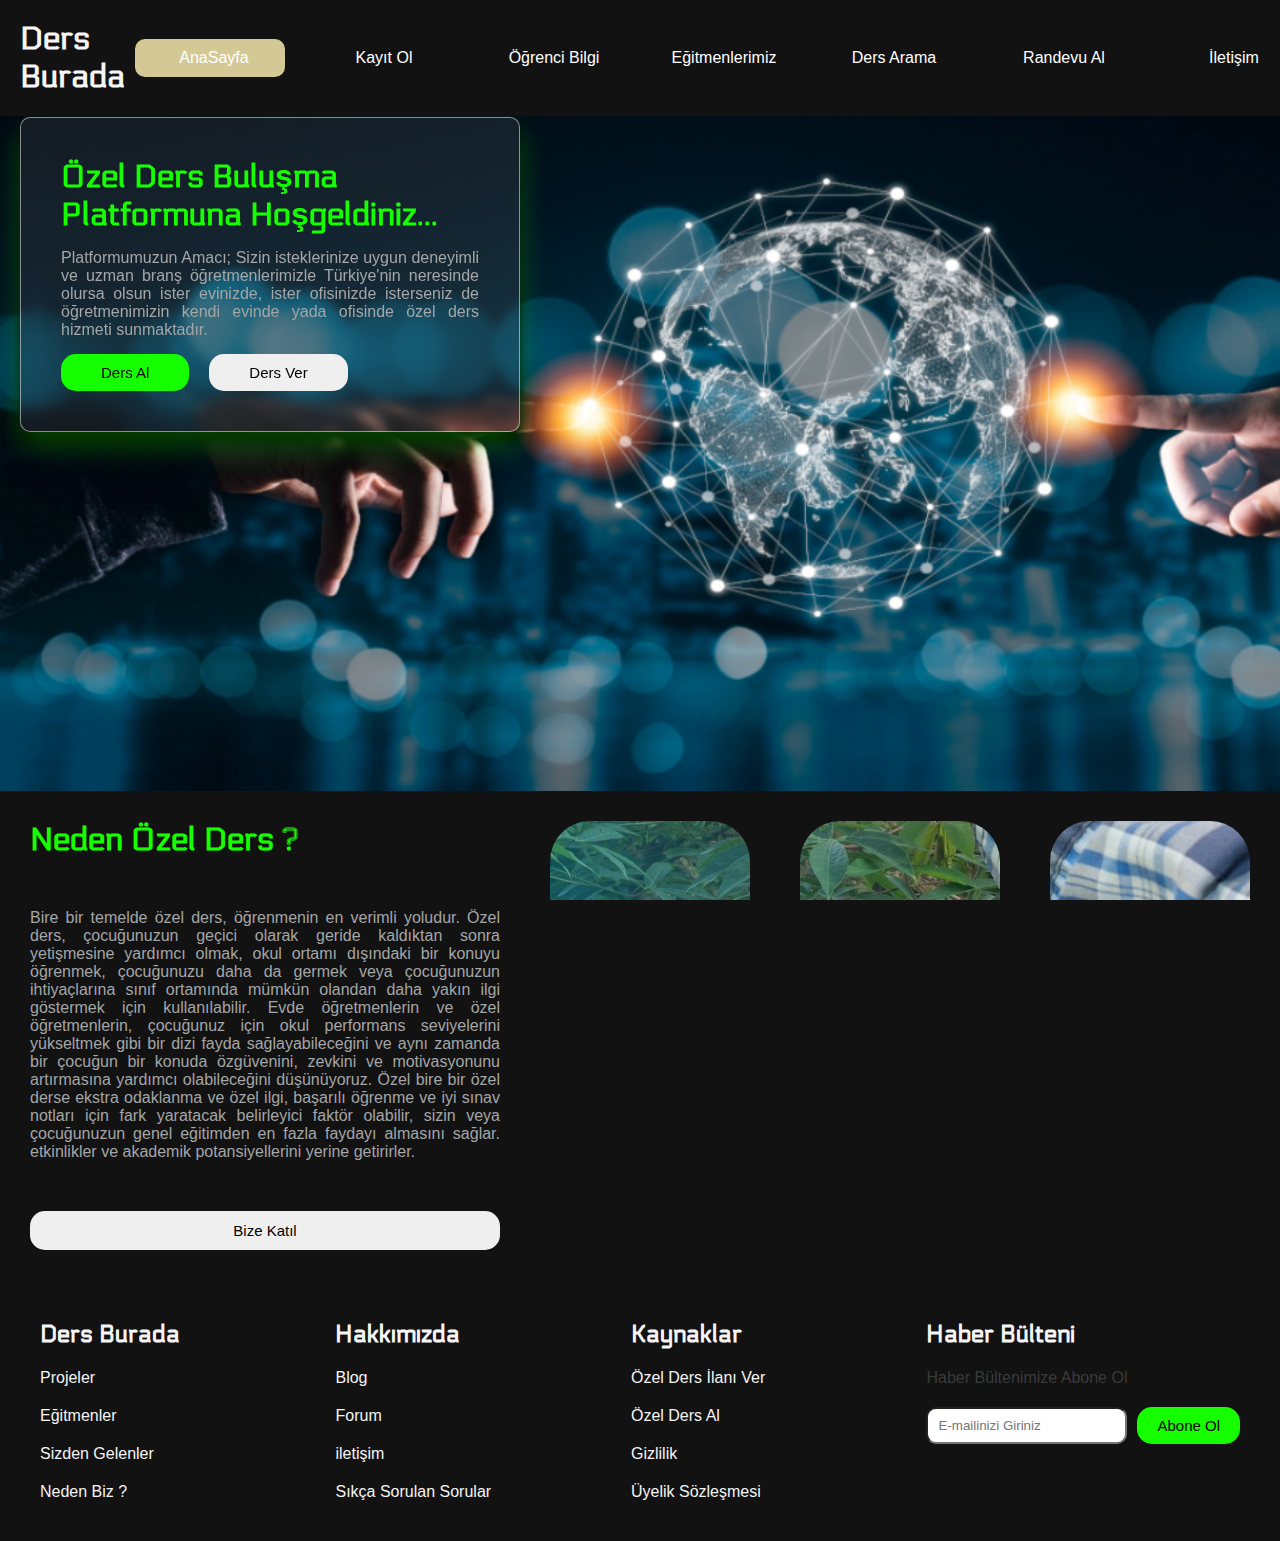
<file: Özel Ders Buluşma Platformu/index.html>
<!DOCTYPE html>
<html lang="en">

<head>
    <meta charset="UTF-8">
    <meta name="viewport" content="width=device-width, initial-scale=1.0">
    <title>Özel Ders Buluşma Platformu</title>
    <link rel="stylesheet" href="style.css">
    <link href="https://fonts.googleapis.com/css2?family=Montserrat:wght@200;400;500;600;700&display=swap"
    rel="stylesheet" />
    <link rel="stylesheet" href="https://cdn.jsdelivr.net/npm/bootstrap-icons@1.11.1/font/bootstrap-icons.css"
    integrity="sha384-4LISF5TTJX/fLmGSxO53rV4miRxdg84mZsxmO8Rx5jGtp/LbrixFETvWa5a6sESd" crossorigin="anonymous" />  
</head>

<body>
    <!--header Alanı-->
    <header>
        <h1><a href="/">Ders Burada</a></h1>
        <div class="menu-bar">
            <ul>
                 <li class="active"><a href="#"><i class="fas fa-home"></i>AnaSayfa</a></li>
                 <li class="#"><a href="kayıt.html"><i class="fas fa-user"></i>Kayıt Ol</a>
                    <div class="sub-menu-1">
                        <ul>
                            <li><a href="#">Kayıt Ol</a></li>
                            <li><a href="#">Giriş Yap</a></li>
                        </ul>
                    </div>
                 </li>  
                 <li><a href="öğrenci_profil.html"><i class="fas fa-lira-sign"></i>Öğrenci Bilgi</a></li>
                 <li><a href="Eğitmen.html"><i class="fas fa-edit"></i>Eğitmenlerimiz</a></li>
                 <li><a href="ders_arama.html"><i class="fas fa-phone"></i>Ders Arama</a></li>                
                 <li><a href="randevu.html"><i class="fas fa-phone"></i>Randevu Al</a></li>                
                 <li><a href="İletişim.html"><i class="fas fa-phone"></i>İletişim</a></li>                
            </ul>
        </div> 
    </header>
    <!-- Hero Alanı-->
    <div id="hero">
        <div class="hero-inner">
            <h1>Özel Ders Buluşma Platformuna Hoşgeldiniz...</h1>
            <p> Platformumuzun Amacı; Sizin isteklerinize uygun deneyimli ve uzman branş öğretmenlerimizle 
                Türkiye'nin neresinde olursa olsun ister evinizde, ister ofisinizde 
                isterseniz de öğretmenimizin kendi evinde yada ofisinde özel ders hizmeti sunmaktadır.
            </p>
            <div class="buttons">
                <button>Ders Al </button>
                <button>Ders Ver</button>
            </div>
        </div>
    </div>
    <!-- Main Alanı-->
    <main>
        <section id="image-sec">
            <div class="image-sec-info">
                <h1>Neden Özel Ders ? </h1>
                <p>Bire bir temelde özel ders, öğrenmenin en verimli yoludur. Özel ders, çocuğunuzun geçici olarak geride kaldıktan sonra yetişmesine yardımcı olmak, okul ortamı dışındaki bir konuyu öğrenmek, çocuğunuzu daha da germek veya çocuğunuzun ihtiyaçlarına sınıf ortamında mümkün olandan daha yakın ilgi göstermek için kullanılabilir.
                    Evde öğretmenlerin ve özel öğretmenlerin, çocuğunuz için okul performans seviyelerini yükseltmek gibi bir dizi fayda sağlayabileceğini ve aynı zamanda bir çocuğun bir konuda özgüvenini, zevkini ve motivasyonunu artırmasına yardımcı olabileceğini düşünüyoruz.                    
                    Özel bire bir özel derse ekstra odaklanma ve özel ilgi, başarılı öğrenme ve iyi sınav notları için fark yaratacak belirleyici faktör olabilir, sizin veya çocuğunuzun genel eğitimden en fazla faydayı almasını sağlar. etkinlikler ve akademik potansiyellerini yerine getirirler.       
                </p>
                <button>Bize Katıl</button>
            </div>
            <div class="images">
                <class class="window"></class>
                <class class="window"></class>
                <class class="window"></class>
            </div>
        </section>
    </main>
    <!-- footer -->
    <footer>
        <div class="footer-area">
            <div class="footer-links">
                <h2>Ders Burada</h2>
                <a href="">Projeler</a>
                <a href="">Eğitmenler</a>
                <a href="">Sizden Gelenler</a>
                <a href="">Neden Biz ?</a>
            </div>
            <div class="footer-links">
                <h2>Hakkımızda</h2>
                <a href="">Blog</a>
                <a href="">Forum</a>
                <a href="">iletişim</a>
                <a href="">Sıkça Sorulan Sorular</a>
            </div>
            <div class="footer-links">
                <h2>Kaynaklar</h2>
                <a href="">Özel Ders İlanı Ver</a>
                <a href="">Özel Ders Al</a>
                <a href="">Gizlilik</a>
                <a href="">Üyelik Sözleşmesi</a>
            </div>
            <div class="footer-links">
                <h2>Haber Bülteni</h2>
                <p>Haber Bültenimize Abone Ol</p>
                <div class="field">
                    <input type="email" placeholder="E-mailinizi Giriniz">
                    <button>Abone Ol</button>
                </div>
            </div>
        </div>        
    </footer>
    <!--header Alanı Bitiş-->
    <script src="./main.js"></script>
</body>

</html>
</file>
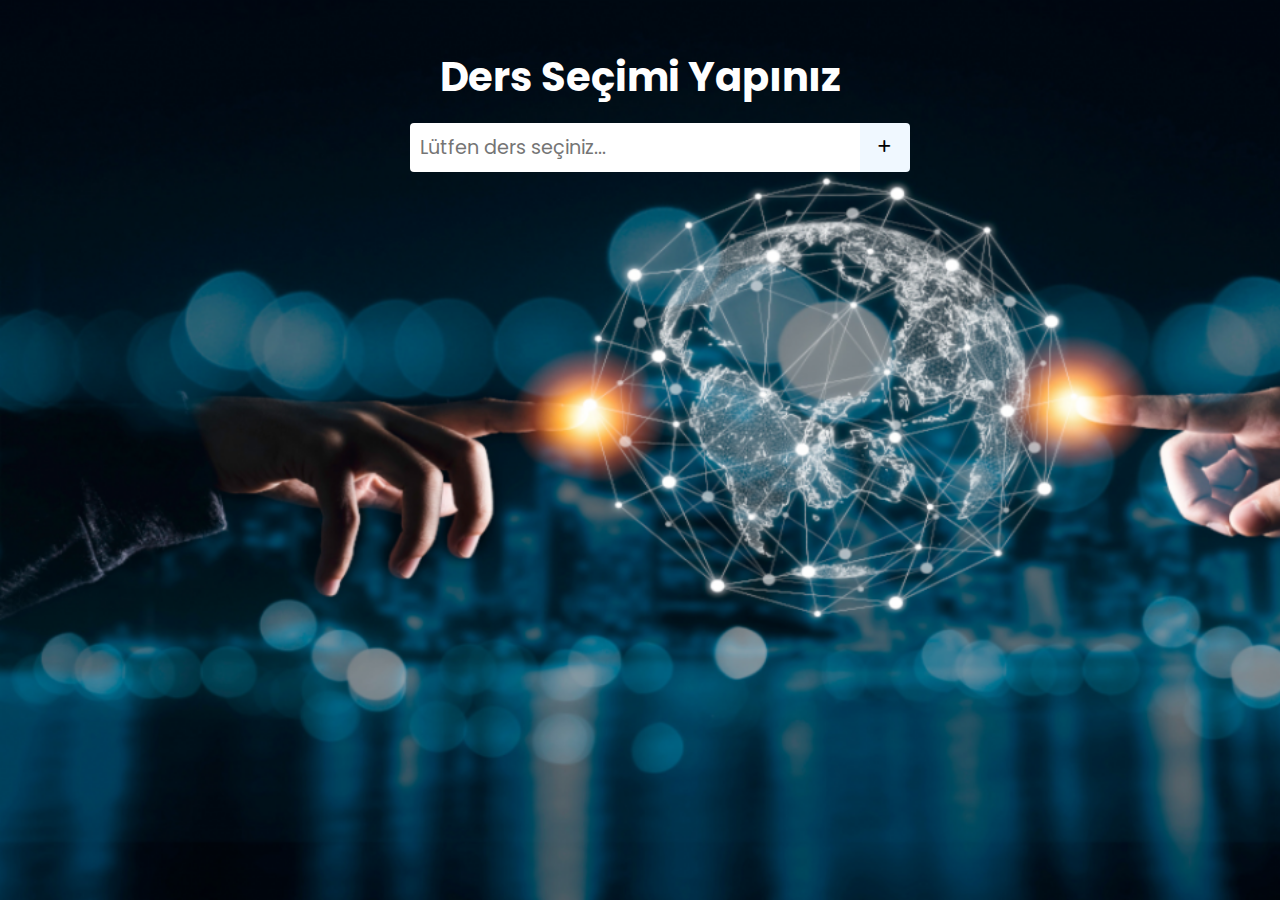
<file: Özel Ders Buluşma Platformu/ders_arama.html>
<!-- // 5. *Ders Arama Sayfası:* - - 
Farklı konularda ders veren eğitmenleri filtreleme seçenekleri 
Eğitmenlere ait profillere yönlendirme -->

<!DOCTYPE html>
<html lang="en">
  <head>
    <meta charset="UTF-8" />
    <meta name="viewport" content="width=device-width, initial-scale=1.0" />
    <title>Ders Arama Sayfası</title>
    <link
      rel="stylesheet"
      href="https://cdnjs.cloudflare.com/ajax/libs/font-awesome/6.5.1/css/all.min.css"
    />
    <link rel="stylesheet" href="ders_arama.css" />
  </head>
  <body>
    <div class="container">
      <form class="todo_form">
        <h1 class="todo_title">Ders Seçimi Yapınız</h1>
        <div class="todo_div">
          <input type="text" class="todo_input" placeholder="Lütfen ders seçiniz..." />
          <button type="submit" class="todo_btn"><i class="fa-solid fa-plus"></i></button>
        </div>
      </form>
      <div class="todo_container">      
      </div>
    </div>
    

    <script src="ders_arama.js"></script>
  </body>
</html>
</file>
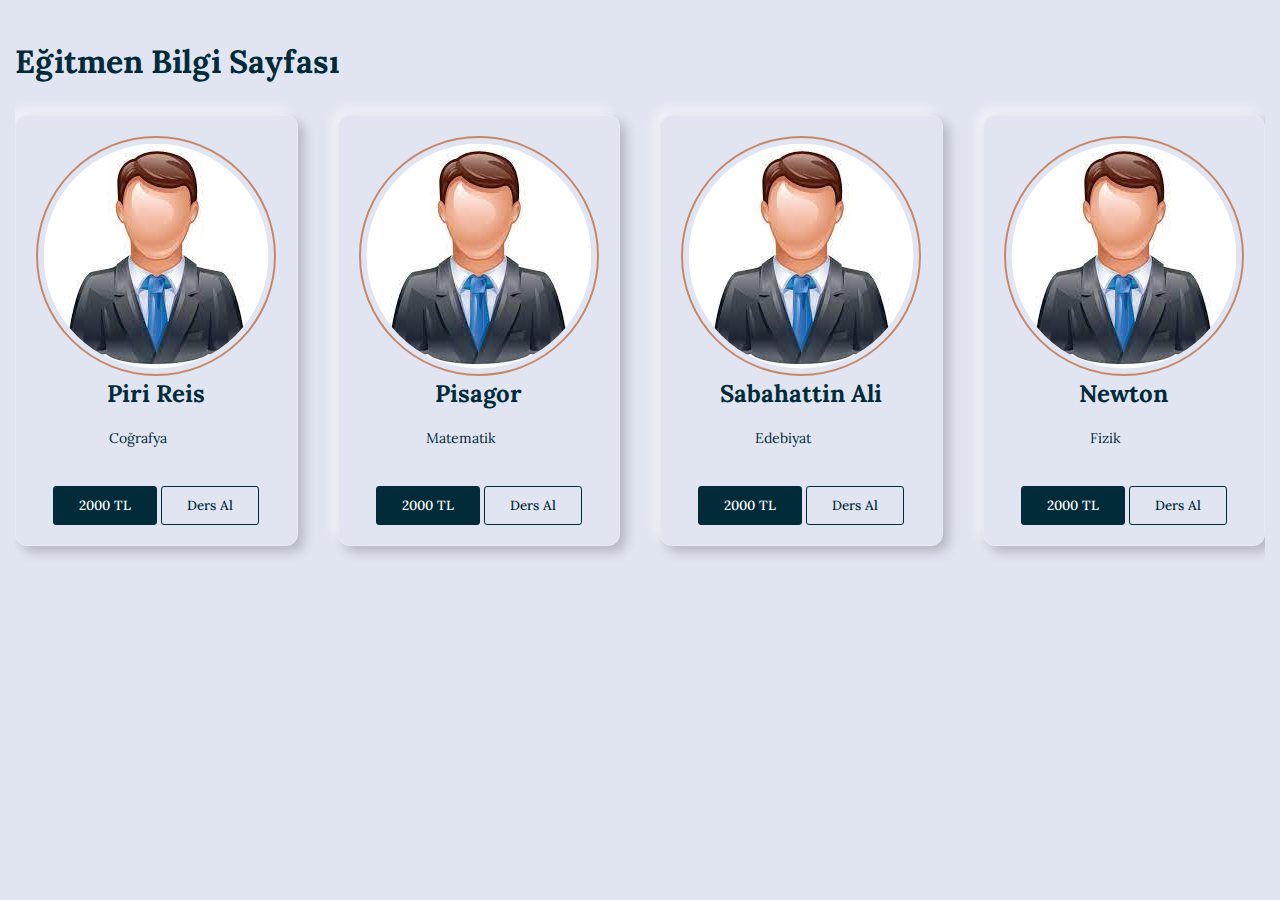
<file: Özel Ders Buluşma Platformu/Eğitmen.html>
<!DOCTYPE html>
<html lang="en">
<head>
    <meta charset="UTF-8">
    <meta name="viewport" content="width=device-width, initial-scale=1.0">
    <title>Eğitmen Bilgi Sayfası</title>
    <link rel="stylesheet" href="Eğitmen.css">
</head>
<body>
    <div class="container">
        <h2>Eğitmen Bilgi Sayfası</h2>
        <ul class="cards">
          <li class="card">
            <div>
              <img class="round" src="img/öğretmen.jpg" alt="user" />
              <h3 class="card-title">Piri Reis</h3>
              <div class="card-content">
                <p>Coğrafya</p>          
              </div>
            </div>
            <div class="buttons">
              <button class="primary">
                  2000 TL 
              </button>
              <button class="primary ghost">
                  Ders Al
              </button>
          </div>
          </li>
          
           <li class="card">
            <div><img class="round" src="img/öğretmen.jpg" alt="user" />
              <h3 class="card-title">Pisagor</h3>
              <div class="card-content">
                <p>Matematik</p>
              </div>
            </div>
            <div class="buttons">
              <button class="primary">
                  2000 TL 
              </button>
              <button class="primary ghost">
                  Ders Al
              </button>
          </div>
          </li>
           <li class="card">
            <div>
              <img class="round" src="img/öğretmen.jpg" alt="user" />
              <h3 class="card-title">Sabahattin Ali</h3>
              <div class="card-content">
                <p>Edebiyat</p>
              </div>
            </div>
            <div class="buttons">
              <button class="primary">
                  2000 TL 
              </button>
              <button class="primary ghost">
                  Ders Al
              </button>
          </div>
          </li>
           <li class="card">
            <div>
              <img class="round" src="img/öğretmen.jpg" alt="user" />
              <h3 class="card-title">Newton</h3>
              <div class="card-content">
                <p>Fizik</p>
              </div>
            </div>
            <div class="buttons">
              <button class="primary">
                  2000 TL 
              </button>
              <button class="primary ghost">
                  Ders Al
              </button>
              <li class="card">
                <div>
                  <img class="round" src="img/öğretmen.jpg" alt="user" />
                  <h3 class="card-title">Marie Curie</h3>
                  <div class="card-content">
                    <p>Kimya</p>
                  </div>
                </div>
                <div class="buttons">
                  <button class="primary">
                      2000 TL 
                  </button>
                  <button class="primary ghost">
                      Ders Al
                  </button>
          </div>
          </li>
        </ul>
      </div>
</body>
</html>
</file>
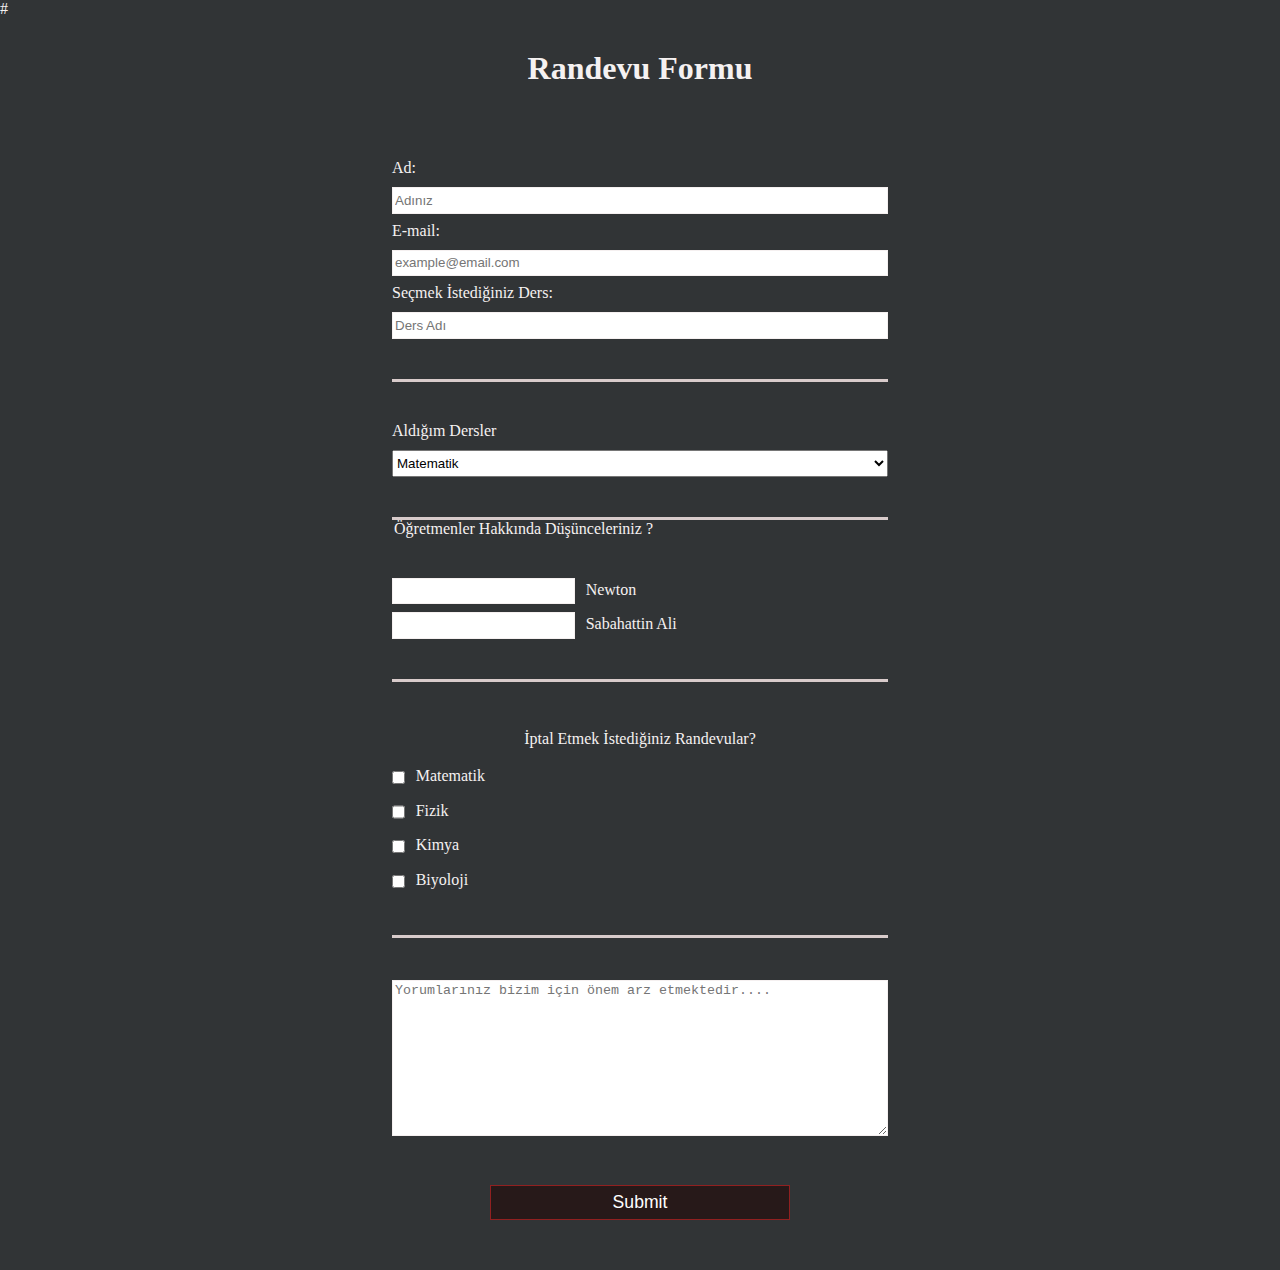
<file: Özel Ders Buluşma Platformu/randevu.html>
# <!-- 6. *Randevu Yönetim Sayfası:* - - 
    # Öğrencinin veya eğitmenin aldığı/verdiği derslerin görüntülendiği bölüm veya 
    # takvim 
    # Randevu iptali veya onaylama seçenekleri  -->

<!DOCTYPE html>
<html>
  <head>
    <meta charset="UTF-8">
    <title>Randevu Formu</title>
    <link rel="stylesheet" href="randevu.css" />
  </head>
  <body>
    <main>
      <h1 id="title">Randevu Formu</h1>     
      <form method="post" action="https::register-demo.freecodecamp.org" id="survey-form">
        <fieldset>
        <label for="name" id="name-label">Ad: <input id="name" type="text" placeholder="Adınız" required></label>
        <label for="email" id="email-label">E-mail: <input id="email" type="email" placeholder="example@email.com" required></label>
        <label for="ders" id="ders-label">Seçmek İstediğiniz Ders: <input id="ders" type="text" placeholder="Ders Adı" required></label>
        </fieldset>
        <fieldset>
        <label for="dropdown"> Aldığım Dersler
          <select id="dropdown">
            <option>Matematik</option>
            <option>Fizik</option>
            <option>Kimya</option>
            <option>Biyoloji</option>
          </select>
        </label>
        </fieldset>
        <fieldset>
        <legend>Öğretmenler Hakkında Düşünceleriniz ? </legend>
        <label ><input class="inline" > Newton</label>
        <label ><input class="inline" > Sabahattin Ali</label>
        </fieldset>
        <fieldset>
        <p>İptal Etmek İstediğiniz Randevular?</p>
        <label for="action"><input id="action" class="inline" value="0" type="checkbox"> Matematik</label>
        <label for="rpg"><input id="rpg" class="inline" value="1" type="checkbox"> Fizik</label>
        <label for="horror"><input id="horror" class="inline" value="2" type="checkbox"> Kimya</label>
        <label for="puzzle"><input id="puzzle" class="inline" value="3" type="checkbox"> Biyoloji</label> 
        </fieldset>
        <fieldset>
        <textarea placeholder="Yorumlarınız bizim için önem arz etmektedir...." rows="10"></textarea>
        </fieldset>
        <label for="submit"><input id="submit" type="submit"></label>
      </form>
    </main>
    
  </body>
</html>
</file>
<file: Özel Ders Buluşma Platformu/style.css>
@import url("https://fonts.googleapis.com/css2?family=Electrolize&family=Inter:wght@100;200;300;400;500;600;700;800;900&family=Montserrat:ital,wght@0,300;0,400;0,500;0,600;1,600&family=Poppins:ital,wght@0,100;1,200&display=swap");

* {
  margin: 0;
  padding: 0;
  box-sizing: border-box;
}

/*menu bar*/

.menu-bar {  
  text-align: center;
}
.menu-bar ul{
  display: inline-flex;
  list-style: none;     
}
.menu-bar ul li{
  width: 150px;
  margin: 10px;
  padding: 10px;
}
.menu-bar ul li a{
  text-decoration: none;
  color: #fff;
}
.active, .menu-bar ul li:hover {
  background:#d4c995;
  border-radius: 10px;
}
.menu-bar .fas {
  margin-right: 8px;
}
.sub-menu-1{
  display: none;
}
.menu-bar ul li:hover .sub-menu-1{
  display: block;
  position: absolute;
  background:#23282a;
  margin-top: 15px;
  margin-left: -15px;
  font-size:15px;    
}
.menu-bar ul li:hover .sub-menu-1 ul{
  display: block;    
}
.menu-bar ul li:hover .sub-menu-1 ul li{
  width: 150px;
  padding: 10px;
  border-bottom: 1px dotted #fff;
  background: transparent;
  text-align: left;
  border-radius: 0%;
  cursor: pointer;
}
.menu-bar ul li:hover .sub-menu-1 ul li a:hover {
  color: #b2ff00;
}

/* değişken*/
:root {
  --white: #f5f5f5;
  --black: #121212;
  --green: #16ff00;
  --green2: #15ff0047;
  --gray: #cdcccc3b;
}

/* Genel Etiket Stillendirmeleri*/
a {
  text-decoration: none;
  color: var(--white);
}

h1,
h2,
h3,
h4 {
  color: var(--white);
  font-family: "Electrolize", sans-serif;
}
p {
  color: var(--gray);
}

button {
  border: none;
  padding: 10px 20px;
  border-radius: 15px;
  font-size: 15px;
  cursor: pointer;
  transition: all .3s ease;
}
body {
  font-family: sans-serif;
  background-color: var(--black);
}

section{
  padding: 30px;
}

/* header alanı */

header {
  display: flex;
  justify-content: space-between;
  align-items: center;
  background-color: var(--black);
  position: sticky;
  top: 0;
  padding: 20px;
  z-index: 100;
}

nav {
  display: flex;
  gap: 20px;
}

.link {
  color: var(--green);
}

.nav-button {
  display: none;
}

/* footer alanı */

footer {
  background-color: var(--black);
  padding: 40px;
}

.footer-area {
  display: grid;
  grid-template-columns: 1fr 1fr 1fr 1fr;
}

.footer-links {
  display: flex;
  flex-direction: column;
  gap: 20px;
}

.footer-bottom {
  text-align: center;
  margin-top: 50px;
  border-top: 1px solid var(--gray);
  padding-top: 20px;
}

.field {
  display: flex;
  gap: 10px;
}

.field input {
  padding: 5px 10px;
  border-radius: 10px;
  max-height: 50px;
}

.field button {
  background-color: var(--green);
  white-space: nowrap;
}

/* hero alanı başlangıç*/

#hero {
  height: 75vh;
  background: url(./img/back.jpg);
  background-size: cover;
  background-repeat: no-repeat;
  display: flex;
  align-items: center;
  background-attachment: fixed; /* sayfa kayarken resim arka efekti sağlıyor*/
}
.hero-inner {
  max-width: 500px;
  display: flex;
  flex-direction: column;
  gap: 15px;
  margin-left: 20px;
  border: 1px solid rgb(255, 255, 255, 0.5);
  border-radius: 10px;
  padding: 40px;
  background-color: rgb(255, 255, 255, 0.08);
  backdrop-filter: blur(5px);
  align-items: justify;
  box-shadow: var(--green2) 0px 14px 28px, 0px 10px 10px; 
  position:absolute;
  top: 13%;
 
}
.hero-inner h1 {
  color: var(--green);
}
.hero-inner p {
  font-family:Arial, Helvetica, sans-serif;
  color:rgb(164, 166, 167);
  text-align: justify;
  
}
.buttons {
  display: flex;
  gap: 20px;
  cursor: pointer;
}
.buttons > button {
  padding: 10px 40px;
}

.buttons button:nth-child(1) {
  background-color: var(--green);
}
.buttons:hover {
  color: #d4c995;

}

/* main alanı */
#image-sec{
display: flex;
justify-content: space-between;
gap: 50px;
}
.image-sec-info{
  max-width: 600px;
  display: grid;
  gap: 50px;
}
.image-sec-info{
  font-weight: 35px;
}

.image-sec-info h1 {
  color: var(--green);
}

.image-sec-info p {
  font-family:Arial, Helvetica, sans-serif;
  color:rgb(164, 166, 167);
  text-align: justify;
}

.image-sec-info button:hover{
  border: 1px solid var(--green);
  background-color: var(--green2);
  color: var(--white);
}
.image-sec-info button{
  border: 1px solid transparent;
}

.images{
  display: grid;
  grid-template-columns: auto auto auto;
  gap: 50px;
}
.window{
  min-width: 200px;
  height: 400px;
  background: url(./img/sec2.jpg);
  background-size: cover;
  background-repeat: no-repeat;
  border-radius: 40px 40px 0 0;
  background-attachment: fixed;

}
.window:nth-child(2){
  border-radius: 40px;
}

/* responsive ayarları*/
@media (max-width: 800px) {
  .nav-button {
    display: block;
  }
  nav {
    display: none;
  }
  .toggle {
    display: flex;
    flex-direction: column;
    position: fixed;
    right: 0;
    top: 70px;
    background-color: var(--gray);
    padding: 20px;
    border-radius: 10px;
  }
  #hero{
    justify-content: center;
    align-items: center;
  }

}

@media (max-width: 1000px) {
  .footer-area {
    grid-template-columns: 1fr 1fr;
    row-gap: 50px;
    column-gap: 50px;
  }

  .footer-links {
    align-items: center;
  }
}


@media (max-width:1200px) {
  #image-sec{
    flex-direction: column;
    align-items: center;
  }
}
</file>
<file: Özel Ders Buluşma Platformu/ders_arama.css>
@import url("https://fonts.googleapis.com/css2?family=Poppins:wght@400;600;800&display=swap");

* {
  box-sizing: border-box;
  margin: 0;
  padding: 0;
  font-family: "Poppins", sans-serif;
}

body {
  display: flex;
  flex-direction: column;
  min-height: 100vh;
  color: #fff;
  /* background-color: var(--dark); */
  background: url(img/back.jpg); 
  background-size: cover;
}

.container {
  width: 500px;
  margin: 0 auto;
  display: flex;
  flex-direction: column;
}

.todo_form {
  display: flex;
  flex-direction: column;
  align-items: center;
  padding: 15px 20px;
  border-radius: 8px;
  margin-top: 32px;
}

.todo_title {
  font-size: 2.5rem;
}

.todo_div {
  display: flex;
  margin-top: 16px;
}

.todo_input {
  width: 450px;
  padding: 10px;
  font-size: 1.2rem;
  border-radius: 4px 0 0 4px;
  border: none;
  outline: none;
  margin-left: 40px;
}

.todo_btn {
  width: 50px;
  padding: 10px;
  font-size: 0.9rem;
  border-radius: 0 4px 4px 0;
  border: none;
  outline: none;
  background-color: aliceblue;
  cursor: pointer;
  transition: 0.3s ease all;
}

.todo_btn:hover {
  background-color: rgb(208, 225, 240);
}

.todo_container {
  display: flex;
  flex-direction: column;
  padding: 15px 20px;
  border-radius: 8px;
  margin-top: 16px;
}

.todo {
  width: 500px;
  background-color: #1f2937;
  font-size: 1.25rem;
  padding: 15px;
  border-radius: 10px;
  display: flex;
  align-items: center;
  justify-content: space-between;
}

.todo_left {
  position: relative;
  display: flex;
  align-items: center;
}

.todo_editInput {
  position: absolute;
  padding: 6px 8px;
  font-size: 1.2rem;
  border-radius: 4px 0 0 4px;
  border: none;
  outline: none;
  opacity: 0;
  pointer-events: none;
}

.todo_text,
.todo_edit {
  margin-left: 8px;
}

.todo_cb {
  width: 20px;
  height: 20px;
  margin-right: 5px;
  accent-color: #0b96bd;
}

.todo_cb:checked ~ .todo_text {
  text-decoration: line-through;
  color: gray;
}

.todo_right {
  position: relative;
}

.todo_delete {
  background-color: transparent;
  padding: 6px 8px;
  font-size: 1rem;
  color: white;
  border-radius: 4px 4px;
  border: none;
  outline: none;
  cursor: pointer;
  transition: 0.3s ease all;
}

.todo_delete:hover {
  color: crimson;
}

.todo_edit {
  background-color: transparent;
  padding: 6px 8px;
  font-size: 1rem;
  color: white;
  border-radius: 4px 4px;
  border: none;
  outline: none;
  cursor: pointer;
  transition: 0.3s ease all;
}

.todo_edit:hover {
  color: #0b96bd;
}

.todo_save {
  position: absolute;
  right: 0;
  background-color: transparent;
  padding: 6px 8px;
  font-size: 1rem;
  color: rgb(0, 195, 255);
  border-radius: 4px 4px;
  border: none;
  outline: none;
  cursor: pointer;
  transition: 0.3s ease all;
  opacity: 0;
  pointer-events: none;
}

.todo_save:hover {
  color: #0b96bd;
}

.todo.-edited .todo_delete , .todo.-edited .todo_edit{
  opacity: 0;
  pointer-events: none;
}

.todo.-edited .todo_save{
  opacity: 1;
  pointer-events: none;
}

.todo.-edited .todo_left .todo_editInput,
.todo.-edited .todo_right .todo_save {
  opacity: 1;
  pointer-events: all;
}
</file>
<file: Özel Ders Buluşma Platformu/Eğitmen.css>
@import url("https://fonts.googleapis.com/css?family=Lora:400,400i,700");

:root {
  --bg-color: rgb(225, 229,242);
  --color1: rgb(191, 219, 247);
  --color2: rgb(31, 122, 140);
  --color3: rgb(2, 43, 58);
  --white: rgb(255, 255, 255);
  --persian-orange: rgb(198, 136, 102);
}

*,
::before,
::after {
  box-sizing: border-box;
  padding: 0;
  margin: 0;
}

body {
  font: 16px / 24px 'Lora', sans-serif;
  background-color: var(--bg-color);
  color: var(--color3);
  margin: 50px 0;
}

.container {
  max-width: 1400px;
  padding: 0 15px;
  margin: 0 auto;
}

h2 {
  font-size: 2rem;
  margin-bottom: 1rem;
}

.cards {
  display: flex;
  padding: 25px 0;
  list-style: none;
  text-align: center;
  overflow-x: scroll;
  scroll-snap-type: x mandatory;
}

.card {
  display: flex;
  flex-direction: column;
  align-items: center;
	justify-content: center;
  flex: 0 0 100%;
  padding: 20px;
  background: var(--bg-color);
  border-radius: 12px;
  border: 1px solid rgba(255, 255, 255, 0.20);
  box-shadow: 6px 6px 12px 0 rgba(0, 0, 0, 0.2),
    -6px -6px 12px 0 rgba(255, 255, 255, 0.5);
  scroll-snap-align: start;
  transition: all 0.2s;
}

.card:not(last-child) {
  margin-right: 10px;
}

.card:hover {
  scale: 1.05;
}
.card .card-title {
  font-size: 1.5rem;
}

.card .round {
  border: 2px solid var(--persian-orange);
  border-radius: 50%;
  padding: .35rem;
}
.card .card-content {
  margin: 20px 0;
  max-width: 85%;
}
.card-content p {
  font-size: 0.88rem
}
button.primary {
	background-color: var(--color3);
	border: 1px solid var(--color3);
	border-radius: 3px;
	color: var(--white);
  font-family: inherit;
	font-weight: 500;
	padding: 10px 25px;
  margin-top: 1rem;
}

button.primary:hover {
  background: var(--color2);
}

button.primary.ghost {
	background-color: transparent;
	color: var(--color3);
}

button.ghost:hover {
  background: var(--color2);
  color: var(--white);
}
/* Media Query */

@media (min-width: 500px) {
  .card {
    flex-basis: calc(50% - 10px);
  }

  .card:not(:last-child) {
    margin-right: 20px;
  }
}

@media (min-width: 700px) {
  .card {
    flex-basis: calc(calc(100% / 3) - 20px);
  }

  .card:not(:last-child) {
    margin-right: 30px;
  }
}
@media (min-width: 1100px) {
  .card {
    flex-basis: calc(25% - 30px);
  }

  .card:not(:last-child) {
    margin-right: 40px;
  }
}
</file>
<file: Özel Ders Buluşma Platformu/randevu.css>
body{
    width: 100%;
    height: 100vh;
    margin: 0;
    background-color: rgb(49, 52, 54);
    color: #f5f1f1;
    font-family: Tahoma;
    font-size: 16px;
  }
  
  h1, p{
    margin: 1em auto;
    text-align: center;
  }
  
  form{
    width: 80vw;
    max-width: 500px;
    min-width: 300px;
    margin: 0 auto;
    padding-bottom: 2em;
  }
  
  fieldset{
    border: none;
    padding: 2rem 0;
    border-bottom: 3px solid #d8cbcb;
  }
  
  fieldset:last-of-type{
    border-bottom: none;
  }
  
  label{
    display: block;
    margin: 0.5rem 0;
  }
  
  input, textarea, select{
    margin: 10px 0 0 0;
    width: 100%;
    min-height: 2em;
  }
  
  input, textarea{
    border: 1px solid #f5f0f0;
  }
  
  .inline{
    width: unset;
    margin: 0 0.5em 0 0;
    vertical-align: middle;
  }
  
  input[type="submit"]{
    display: block;
    width: 60%;
    margin: 1em auto;
    height: 2em;
    font-size: 1.1rem;
    background-color: #271919;
    border-color: rgb(145, 32, 32);
    min-width: 300px;
    color: white;
  }
  
  .inline{
    display: inline;
  }
</file>
